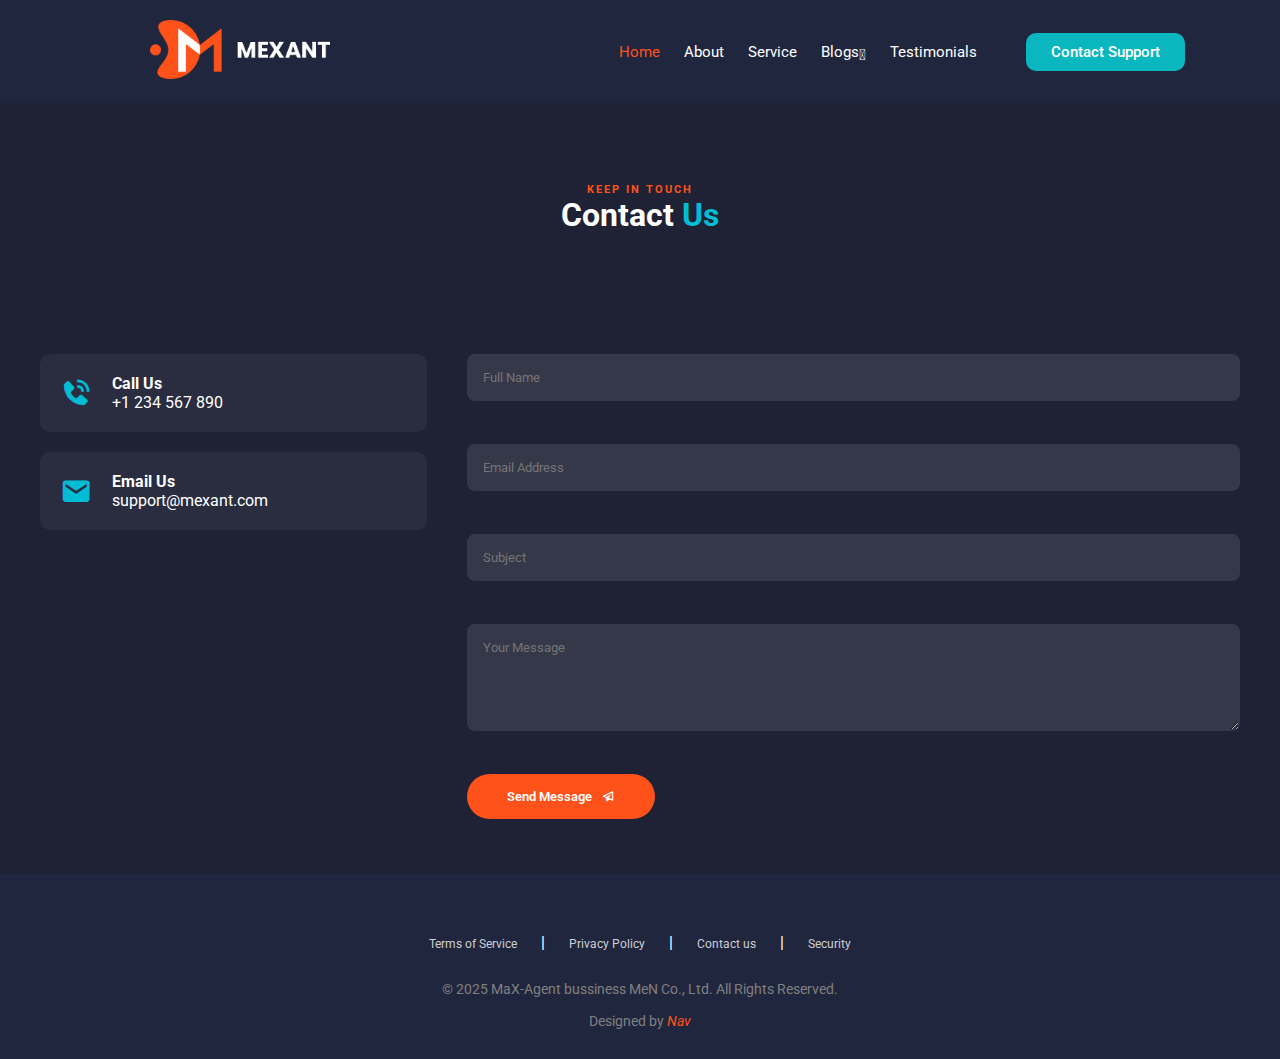
<file: contact.html>
<!DOCTYPE html>
<html lang="en">

<head>
    <meta charset="UTF-8">
    <meta name="viewport" content="width=device-width, initial-scale=1.0">
    <title>Contact Us - Mexant</title>
    <link href='https://unpkg.com/boxicons@2.1.4/css/boxicons.min.css' rel='stylesheet'>
    <link href='https://cdn.boxicons.com/fonts/basic/boxicons.min.css' rel='stylesheet'>
    <link rel="stylesheet" href="style.css">

</head>

<body>

    <header>
        <div class="logo">
            <a href="index.html"><img src="assets/maxlogo.png" alt="logo img"></a>
            <div class="mobilemenu">
                <i class='bxr  bx-menu-left' id="menutoggle"></i>
            </div>
        </div>

        <div class="menubar" id="navbar">
            <ul>
                <li><a href="#home" class="home">Home</a></li>
                <li><a href="#about">About</a></li>
                <li><a href="#service">Service</a></li>
                <li class="supermenu"><a href="javascript:void(0)">Blogs<i class='bxr  bx-chevron-down'></i> </a>
                    <ul class="submenu">
                        <li><a href="#">Our service</a></li>
                        <li><a href="about.html">About Us</a></li>
                        <li><a href="#">Contact Us</a></li>
                    </ul>
                </li>
                <li><a href="#gallery">Testimonials</a></li>
                <li class="btncontact"><a href="#contact">Contact Support</a></li>
            </ul>
        </div>
    </header>

    <section class="contact-hero">
        <div class="container">
            <h6>KEEP IN TOUCH</h6>
            <h1>Contact <span>Us</span></h1>
        </div>
    </section>

    <section class="contact-body">
        <div class="container contact-wrapper">
            <div class="contact-info">
                <div class="info-card">
                    <i class='bx bxs-phone-call'></i>
                    <div>
                        <h4>Call Us</h4>
                        <p>+1 234 567 890</p>
                    </div>
                </div>
                <div class="info-card">
                    <i class='bx bxs-envelope'></i>
                    <div>
                        <h4>Email Us</h4>
                        <p>support@mexant.com</p>
                    </div>
                </div>
            </div>

            <div class="contact-form-container">
                <form id="contactForm">
                    <div class="input-group">
                        <input type="text" id="name" placeholder="Full Name">
                        <small class="error-msg"></small>
                    </div>
                    <div class="input-group">
                        <input type="email" id="email" placeholder="Email Address">
                        <small class="error-msg"></small>
                    </div>
                    <div class="input-group">
                        <input type="text" id="subject" placeholder="Subject">
                        <small class="error-msg"></small>
                    </div>
                    <div class="input-group">
                        <textarea id="message" rows="5" placeholder="Your Message"></textarea>
                        <small class="error-msg"></small>
                    </div>
                    <button type="submit" class="submit-btn">Send Message <i class='bx bx-paper-plane'></i></button>
                    <div id="formStatus"></div>
                </form>
            </div>
        </div>
    </section>
    <footer>
        <br>
        <div class="footmenu">
            <ul>
                <li><a href="">Terms of Service</a></li>
                <li>|</li>
                <li><a href="">Privacy Policy</a></li>
                <li>|</li>
                <li><a href="">Contact us</a></li>
                <li>|</li>
                <li><a href="">Security</a></li>
            </ul>
        </div>
        <br>
        <div class="foot">
            <p>© 2025 MaX-Agent bussiness MeN Co., Ltd. All Rights Reserved.</p><br>
            <p>Designed by <em style="color: #ff511a; cursor: pointer; ">Nav</em></p>
        </div>
    </footer>

    <script src="script.js"></script>
</body>

</html>
</file>
<file: style.css>
@import url('https://fonts.googleapis.com/css2?family=Poppins:ital,wght@0,100;0,200;0,300;0,400;0,500;0,600;0,700;0,800;0,900;1,100;1,200;1,300;1,400;1,500;1,600;1,700;1,800;1,900&family=Roboto+Slab:wght@100..900&family=Roboto:ital,wght@0,100..900;1,100..900&display=swap');

* {
    padding: 0%;
    margin: 0%;
    box-sizing: border-box;
    scroll-behavior: smooth;
    font-family: "Roboto", sans-serif;
}

header {
    display: flex;
    justify-content: space-around;
    align-items: center;
    background-color: #20263e;
    position: sticky;
    top: 0;
    z-index: 3000;

}

.logo img {
    padding: 10px;
    margin: 10px;
    width: 200px;

}

.logo i {
    font-size: 35px;
    padding: 20px;
    margin: 10px;
    display: none;

}

.logo {
    display: flex;
    justify-content: space-around;
    align-items: center;
}

.menubar ul li {
    list-style-type: none;
    display: inline-block;
    padding: 10px;

}

.menubar ul li a {
    text-decoration: none;
    font-size: 15px;
    color: #fff;
}

.menubar ul li a.home {
    color: #ff511a;
}

.menubar ul li:hover {
    background-color: #dee5fe;
    border-radius: 10px;
    transition: all 0.4s ease-in-out;
    cursor: pointer;
}

.menubar ul li:hover a {
    color: #ff511a;
}

.supermenu {
    position: relative;
    display: flex;
    justify-content: center;
    align-items: center;
}


.supermenu i {
    position: relative;
    top: 3px;
}

.submenu {
    position: absolute;
    top: 115%;
    left: -50px;
    opacity: 0;
    visibility: hidden;
    transform: translateY(10px);
    transition: all 0.3s ease;
    list-style: none;
    padding: 0px 0px;
    z-index: 999;
    border-radius: 10px;
    background-color: #ffffff8e;
    box-shadow: rgba(0, 0, 0, 0.16) 0px 10px 36px 0px, rgba(0, 0, 0, 0.06) 0px 0px 0px 1px;
}

.supermenu:hover .submenu {
    /* display: block;
     */
    opacity: 1;
    visibility: visible;
    transform: translateY(0);
}

.submenu li {
    width: 200px;
}

.submenu li a {
    display: block;
    padding: 10px 15px;
    color: #fff !important;
    text-decoration: none;
    font-weight: 500;
    transition: background 0.2s;
}

.submenu li a:hover {

    color: #20263e !important;
    border-radius: 5px;
    transition: all 0.5s ease-in-out;
}

.btncontact {
    padding: 10px 25px !important;
    position: relative;
    left: 35px;
    border-radius: 10px;
    background-color: rgba(0, 255, 255, 0.67);
    transition: all 0.4s ease-in-out;
}

.btncontact a {
    color: #000;
    text-decoration: none;
    font-weight: 500;
    display: block;
}

.btncontact:hover {
    background-color: rgba(0, 255, 255, 0.377);
    transform: translateY(-3px);
    box-shadow: 0 4px 10px rgba(0, 119, 182, 0.4);
}

.btncontact:hover a {
    color: #20263e !important;
}

/*herosection*/
.herosection {
    background-image: url("assets/slide-01.jpg");
    background-repeat: no-repeat;
    background-size: cover;
    background-position: center;
    height: 100vh;
    padding: 60px 60px;
}

.herocontent {
    color: bisque;
    padding: 30px 10px;
    margin: 10px;
}

.herocontent h2 {
    font-size: 60px;
    padding: 10px;
}

.herocontent p {
    font-size: 16px;
    padding: 10px;
    width: 400px;
}

.btn {
    display: inline-block;
    padding: 25px 0px;

}

.herocontent button {

    margin: 10px;
    cursor: pointer;
    color: #fff;
    display: inline;
    padding: 10px 15px !important;
    border-radius: 5px;
    background-color: rgba(0, 255, 255, 0.727);
    border: none;
}

.herocontent .secbtn {

    margin: 10px;
    cursor: pointer;
    color: #fff;
    display: inline;
    padding: 10px 15px !important;
    border-radius: 5px;
    background-color: #ff511a;
    border: none;
}

.herocontent button i {
    padding: 0px 8px;
    font-size: 18px;
    position: relative;
    top: 4px;
}

.herocontent button:hover {
    background-color: rgba(0, 255, 255, 0.477);
}


.herocontent button:hover i {
    transform: scale(1.3);
    transition: all 0.4s ease-in-out;

}

.break {
    border-radius: 3px;
    width: 70px;
    height: 5px;
    margin: 30px 10px;
    background-color: #fff;

}

/* ad section*/
.adsection {
    padding: 60px 60px;
}

.adbox {
    /*border: 1px solid;*/
    border-radius: 10px;
    padding: 20px 20px;
    margin: 10px 10px;
    box-shadow: rgba(0, 0, 0, 0.16) 0px 10px 36px 0px, rgba(0, 0, 0, 0.06) 0px 0px 0px 1px;
    width: 50%;
    display: flex;
    justify-content: center;
    align-items: center;
    background-color: aliceblue;
}

.adicon {
    font-size: 2.5rem;
    padding: 10px;
    margin: 10px;
    color: rgb(67, 186, 127);
}

.adbox:hover i {
    transform: scale(1.5);
    transition: all 0.5s ease-in-out;
}

.adcontent {
    padding: 10px;
    margin: 5px;
}

.adcontent h3 {
    font-size: 1.6rem;
    padding: 5px;
}

.adcontent p {
    font-size: 1rem;
    padding: 5px;
    color: #1f2235 !important;
}

.adrow {
    display: flex;
    justify-content: center;
    align-items: center;
}

/*service*/
.service {
    padding: 60px 60px;
    background-image: url("assets/calculator-bg.jpg");
    background-repeat: no-repeat;
    background-position: center;
    background-size: cover;
    height: 40vh;

}

.leftcontent {
    color: bisque;
    padding: 30px 10px;
    margin: 10px;
}

.leftcontent h3 {
    font-size: 40px;
    padding: 10px;
    width: 55%;
}

.rightcontent button {

    margin: 10px;
    cursor: pointer;
    color: #fff;
    display: inline;
    padding: 10px 15px !important;
    border-radius: 5px;
    background-color: rgba(0, 255, 255, 0.727);
    border: none;
}

.rightcontent .secbtn {

    margin: 10px;
    cursor: pointer;
    color: #fff;
    display: inline;
    padding: 10px 15px !important;
    border-radius: 5px;
    background-color: #ff511a;
    border: none;
}

.rightcontent button i {
    padding: 0px 8px;
    font-size: 18px;
    position: relative;
    top: 4px;
}

.rightcontent button:hover {
    background-color: rgba(0, 255, 255, 0.477);
}

.rightcontent button:hover i {
    transform: scale(1.3);
    transition: all 0.4s ease-in-out;

}

.serrows {
    display: flex;
    justify-content: space-between;
    align-items: center;
}

/* aboutsection */
.aboutsection {
    padding: 80px 60px;
    height: 100vh;
    position: relative;

}

.layer {
    content: "";
    background: linear-gradient(90deg, rgba(32, 38, 62, 0.66) 26%, rgba(255, 255, 255, 0.92) 50%, rgba(255, 81, 26, 0.66) 73%);
    width: 100%;
    height: 100vh;
    position: absolute;
    left: 0%;
    top: 0%;
    z-index: -1000;
}

.aboutus {
    text-align: center;
    margin: 30px;
    margin-bottom: 60px;
}

.aboutus h3 {
    color: #ff511a;
    text-transform: uppercase;
    font-size: 16px;
}

.aboutus h1 {
    color: #20263e;
}

/* Layout rows */
.aboutrows {
    display: flex;
    gap: 80px;
}

/* Left side */
.leftabout {
    flex: 1.5;
}

.leftnav ul {
    list-style: none;
    padding: 0;
    margin-bottom: 20px;
}

.leftnav ul li {
    list-style-type: none;
    border-radius: 5px !important;
    background-color: #fff;
    padding: 15px 30px;
    margin: 20px;
    box-shadow: rgba(0, 0, 0, 0.16) 0px 10px 36px 0px, rgba(0, 0, 0, 0.06) 0px 0px 0px 1px;
    display: inline-block;
    cursor: pointer;
}

.leftnav ul li a {
    text-decoration: none;
    color: #20263e;
    font-size: 18px;
    font-weight: 600;
}

.leftnav ul li:hover a {
    color: rgb(4, 227, 227);
}

/* Table */
.lefttables table {
    border-collapse: collapse;
    width: 100%;
    background: #ffffffcb;
    box-shadow: 0 2px 5px rgba(0, 0, 0, 0.1);
    border-radius: 5px;

}

.lefttables th,
.lefttables td {
    border-bottom: 1px solid #ddd;
    padding: 20px 10px;
    text-align: left;
    color: #1f2235 !important;
}

/* .lefttables th {
    background: #f2f2f2;
    font-weight: bold;
} */

.lefttables td:first-child {
    color: rgb(67, 186, 127);
    font-weight: 800;
}

.lefttables th:first-child {
    color: #ff511a;
}

/* Right side */
.rightabout {
    flex: 1;
    background: #ffffffcc;
    padding: 20px;
    box-shadow: 0 2px 5px rgba(0, 0, 0, 0.1);
    border-radius: 8px;
}

.rightabout h4 {
    font-size: 20px;
    margin-bottom: 15px;
    color: #20263e;
    font-weight: 900;
}

.rightabout p {
    margin-bottom: 10px;
    color: #555;
    line-height: 2;
}

.rightabout button {
    margin: 10px 10px;
    cursor: pointer;
    color: #fff;
    display: inline;
    padding: 10px 15px !important;
    border-radius: 5px;
    background-color: rgba(0, 255, 255, 0.727);
    border: none;
}

.rightabout button i {
    padding: 0px 8px;
    font-size: 18px;
    position: relative;
    top: 4px;

}

.rightabout button:hover {
    background-color: rgba(0, 255, 255, 0.477);
}

.rightabout button:hover i {
    transform: scale(1.3);
    transition: all 0.4s ease-in-out;
}

/* service section*/
.service-page-section {
    padding: 100px 5%;
    background-color: #f9f9f9;
    /* Light background to contrast with dark sections */
}

.service-intro {
    text-align: center;
    margin-bottom: 60px;
}

.service-intro h3 {
    font-size: 2.5rem;
    color: #1f2235;
    margin-top: 10px;
}

.service-grid {
    display: grid;
    grid-template-columns: repeat(auto-fit, minmax(250px, 1fr));
    gap: 30px;
    max-width: 1200px;
    margin: 0 auto;
}

.service-card {
    background: #fff;
    padding: 40px 30px;
    border-radius: 20px;
    box-shadow: 0 10px 30px rgba(0, 0, 0, 0.05);
    transition: all 0.4s ease;
    text-align: left;
    border-bottom: 4px solid transparent;
}

.service-card:hover {
    transform: translateY(-10px);
    border-color: #ff511a;
    box-shadow: 0 15px 40px rgba(0, 0, 0, 0.1);
}

.icon-box {
    width: 60px;
    height: 60px;
    background: rgba(255, 81, 26, 0.1);
    color: #ff511a;
    border-radius: 12px;
    display: flex;
    align-items: center;
    justify-content: center;
    font-size: 2rem;
    margin-bottom: 25px;
}

.service-card h4 {
    font-size: 1.4rem;
    color: #1f2235;
    margin-bottom: 15px;
}

.service-card p {
    color: #666;
    line-height: 1.6;
    margin-bottom: 20px;
}

.learn-more {
    text-decoration: none;
    color: #ff511a;
    font-weight: 600;
    font-size: 0.9rem;
    transition: 0.3s;
}

.learn-more:hover {
    letter-spacing: 1px;
}

/* Featured Service Styling */
.active-service {
    background: #1f2235;
}

.active-service h4,
.active-service p {
    color: #fff;
}

/*slider section */
.slidersection {
    padding: 80px 0;
    /* Changed padding for better centering */
    background-image: radial-gradient(at 40% 20%, rgb(255, 184, 122) 0px, transparent 50%),
        radial-gradient(at 80% 0%, rgb(31, 221, 255) 0px, transparent 50%),
        radial-gradient(at 0% 50%, rgb(255, 219, 222) 0px, transparent 50%),
        radial-gradient(at 80% 50%, rgb(255, 133, 173) 0px, transparent 50%),
        radial-gradient(at 0% 100%, rgb(255, 181, 138) 0px, transparent 50%),
        radial-gradient(at 80% 100%, rgb(107, 102, 255) 0px, transparent 50%),
        radial-gradient(at 0% 0%, rgb(255, 133, 167) 0px, transparent 50%);
    background-repeat: no-repeat;
    overflow-x: hidden;
}

.mainslider {
    width: 800px;
    /* Must match the .slider width */
    margin: 0 auto;
    overflow: hidden;
}

.sliderrow {
    display: flex;
    width: 300%;
    /* Number of slides * 100% */
    transition: transform 0.6s cubic-bezier(0.65, 0, 0.35, 1);
}

.slider {
    position: relative;
    width: 800px;
    /* Fixed width for the viewport */
    height: 450px;
    flex-shrink: 0;
}

.content {
    border-radius: 15px;
    box-shadow: 0 8px 32px rgba(0, 0, 0, 0.1);
    background: rgba(255, 255, 255, 0.6);
    backdrop-filter: blur(10px);
    -webkit-backdrop-filter: blur(10px);
    color: #4d4352;
    padding: 40px;
    width: 450px;
    position: absolute;
    left: 0;
    top: 50%;
    z-index: 10;
    transform: translateY(-50%);
}

.hero {
    position: absolute;
    right: 50px;
    top: 0;
    height: 100%;
}

.hero img {
    height: 100%;
    width: 350px;
    border-radius: 15px;
    object-fit: cover;
    box-shadow: 0 10px 20px rgba(0, 0, 0, 0.1);
}

/* Indicators */
.indicator {
    display: flex;
    justify-content: center;
    margin-top: 30px;
}

.btnn {
    width: 12px;
    height: 12px;
    background: rgba(255, 255, 255, 0.5);
    margin: 0 8px;
    border-radius: 10px;
    cursor: pointer;
    transition: 0.3s;
}

.btnn.active {
    width: 30px;
    background: #fff;
}

/*support section*/

.support-section {
    padding: 100px 10%;
    background: #1f2235;
    /* Dark theme to match your header */
    color: #fff;
    display: flex;
    justify-content: center;
}

.support-container {
    display: flex;
    gap: 50px;
    align-items: center;
    max-width: 1200px;
    width: 100%;
}

/* Left Side - Agent Card */
.agent-card {
    flex: 1;
    background: rgba(255, 255, 255, 0.05);
    backdrop-filter: blur(10px);
    border: 1px solid rgba(255, 255, 255, 0.1);
    padding: 40px;
    border-radius: 20px;
    position: relative;
    overflow: hidden;
}

.agent-badge {
    position: absolute;
    top: 20px;
    right: -30px;
    background: #ff511a;
    padding: 5px 40px;
    transform: rotate(45deg);
    font-size: 0.8rem;
    font-weight: bold;
}

.agent-img {
    width: 50%;
    height: 80px;
    border-radius: 20px;
    border: 3px solid bisque;
    padding: 10px;
    margin-bottom: 20px;
}

.agent-info h2 {
    font-size: 2rem;
    margin-bottom: 15px;
    background: linear-gradient(to right, #fff, #00bcd4);
    -webkit-background-clip: text;
    -webkit-text-fill-color: transparent;
}

.contact-details span {
    display: block;
    margin-top: 10px;
    color: #00bcd4;
    font-weight: 500;
}

/* Right Side - Form */
.support-form-container {
    flex: 1;
}

#agent-form {
    display: flex;
    flex-direction: column;
    gap: 20px;
}

#agent-form h3 {
    font-size: 1.5rem;
    margin-bottom: 10px;
}

.input-group input,
.input-group textarea {
    width: 100%;
    padding: 15px;
    background: rgba(255, 255, 255, 0.1);
    border: 1px solid transparent;
    border-radius: 8px;
    color: #fff;
    outline: none;
    transition: 0.3s;
}

.input-group input:focus,
.input-group textarea:focus {
    border-color: #ff511a;
    background: rgba(255, 255, 255, 0.15);
}

.submit-btn {
    background: #ff511a;
    color: white;
    padding: 15px 30px;
    border: none;
    border-radius: 50px;
    font-weight: 600;
    cursor: pointer;
    transition: 0.3s;
    display: flex;
    align-items: center;
    justify-content: center;
    gap: 10px;
}

.submit-btn:hover {
    background: #e44516;
    transform: translateY(-3px);
    box-shadow: 0 10px 20px rgba(255, 81, 26, 0.3);
}


@media (max-width: 768px) {
    .support-container {
        flex-direction: column;
    }
}

/* map section */
.google-map-part {
    padding: 80px 0;
    background-color: #1f2235;
    /* Dark blue from your header */
}

.map-container {
    max-width: 1100px;
    margin: 0 auto;
    padding: 0 20px;
}

.map-header {
    background: #2a2d45;
    padding: 15px 25px;
    border-radius: 15px 15px 0 0;
    display: flex;
    align-items: center;
    gap: 10px;
    color: #00bcd4;
    /* Teal color */
    font-weight: 600;
    border-bottom: 2px solid #ff511a;
    /* Orange accent line */
}

.map-header i {
    font-size: 1.5rem;
}

.map-wrapper {
    overflow: hidden;
    line-height: 0;
    /* Removes extra space at bottom */
    box-shadow: 0 10px 30px rgba(0, 0, 0, 0.3);
}

.map-wrapper iframe {
    filter: grayscale(1) invert(0.9) contrast(1.2);
    /* Makes map dark to match theme */
    transition: 0.5s ease;
}

.map-wrapper:hover iframe {
    filter: grayscale(0) invert(0) contrast(1);
    /* Turns back to color on hover */
}

.map-footer {
    background: #2a2d45;
    padding: 15px;
    text-align: center;
    border-radius: 0 0 15px 15px;
    color: #ccc;
    font-size: 0.9rem;
}

/*footer*/
footer {
    padding: 30px 0px;
    text-align: center;
    background-color: #20263e;
}

.footmenu ul li {
    list-style-type: none;
    display: inline-block;
    padding: 10px;
}

.footmenu ul li a {
    text-decoration: none;
    color: #ffffffc8;
    font-size: 12px;
}

.footmenu ul li a:hover {
    color: rgba(0, 255, 255, 0.727);
    transition: all 0.5s ease-in-out;
}

.foot {
    color: rgb(128, 128, 128);
    font-size: 14px;
}

/* about page */
/* Color Variables */
:root {
    --dark-bg: #1f2235;
    --orange: #ff511a;
    --teal: #00bcd4;
    --text-gray: #a4a7b5;
}

body {
    background-color: var(--dark-bg);
    color: #fff;
    font-family: 'Poppins', sans-serif;
    margin: 0;
}

.container {
    max-width: 1200px;
    margin: 0 auto;
    padding: 0 20px;
}

/* Page Header Section */
.page-header {
    background: linear-gradient(rgba(31, 34, 53, 0.8), rgba(31, 34, 53, 0.8)), url('assets/banner-bg.jpg');
    background-size: cover;
    background-position: center;
    padding: 100px 0;
    text-align: center;
}

.page-header h1 {
    font-size: 3rem;
    margin-bottom: 10px;
}

.page-header p a {
    color: var(--orange);
    text-decoration: none;
}

/* About Detail Section */
.about-detail {
    padding: 100px 0;
}

.flex-row {
    display: flex;
    align-items: center;
    gap: 60px;
}

.about-img-box {
    position: relative;
    flex: 1;
}

.main-about-img {
    width: 100%;
    border-radius: 20px;
    box-shadow: 0 20px 40px rgba(0, 0, 0, 0.3);
}

.experience-badge {
    position: absolute;
    bottom: -30px;
    right: -20px;
    background: var(--orange);
    padding: 20px 40px;
    border-radius: 15px;
    text-align: center;
}

.about-text-box {
    flex: 1;
}

.about-text-box h6 {
    color: var(--orange);
    letter-spacing: 2px;
    margin-bottom: 15px;
}

.about-text-box h2 span {
    color: var(--teal);
}

.check-list {
    list-style: none;
    padding: 0;
    margin: 30px 0;
}

.check-list li {
    margin-bottom: 15px;
    display: flex;
    align-items: center;
    gap: 10px;
}

.check-list i {
    color: var(--teal);
    font-size: 1.2rem;
}

.learn-btn {
    background: var(--orange);
    color: white;
    padding: 15px 35px;
    text-decoration: none;
    border-radius: 50px;
    display: inline-block;
    transition: 0.3s;
}

.learn-btn:hover {
    transform: translateY(-5px);
    box-shadow: 0 10px 20px rgba(255, 81, 26, 0.3);
}

/* Mission Grid */
.grid-3 {
    display: grid;
    grid-template-columns: repeat(3, 1fr);
    gap: 30px;
    padding-bottom: 100px;
}

.m-card {
    background: rgba(255, 255, 255, 0.05);
    padding: 40px;
    border-radius: 20px;
    border: 1px solid rgba(255, 255, 255, 0.1);
    transition: 0.3s;
}

.m-card i {
    font-size: 3rem;
    color: var(--teal);
    margin-bottom: 20px;
}

.m-card:hover {
    background: rgba(255, 255, 255, 0.1);
    border-color: var(--orange);
}

@media (max-width: 768px) {

    .flex-row,
    .grid-3 {
        flex-direction: column;
        grid-template-columns: 1fr;
    }
}

/* contact us page */
.container {
    max-width: 1200px;
    margin: 0 auto;
    padding: 0 20px;
}

/* Hero Section */
.contact-hero {
    padding: 80px 0;
    text-align: center;
}

.contact-hero h6 {
    color: #ff511a;
    letter-spacing: 2px;
}

.contact-hero h1 span {
    color: #00bcd4;
}

/* Wrapper */
.contact-wrapper {
    display: flex;
    gap: 40px;
    padding: 40px 0;
    flex-wrap: wrap;
}

.contact-info {
    flex: 1;
    min-width: 300px;
}

.contact-form-container {
    flex: 2;
    min-width: 350px;
}

/* Info Cards */
.info-card {
    display: flex;
    align-items: center;
    gap: 20px;
    background: rgba(255, 255, 255, 0.05);
    padding: 20px;
    border-radius: 10px;
    margin-bottom: 20px;
}

.info-card i {
    font-size: 2rem;
    color: #00bcd4;
}

/* Input Styling */
.input-row {
    display: flex;
    gap: 20px;
}

.input-group {
    display: flex;
    flex-direction: column;
    width: 100%;
    margin-bottom: 10px;
}

input,
textarea {
    width: 100%;
    padding: 15px;
    background: rgba(255, 255, 255, 0.08);
    border: 1px solid rgba(255, 255, 255, 0.1);
    border-radius: 8px;
    color: #fff;
    outline: none;
    box-sizing: border-box;
}

input:focus,
textarea:focus {
    border-color: #ff511a;
}

/* ERROR MESSAGE STYLE - IMPORTANT */
.input-group {
    margin-bottom: 20px;
    display: flex;
    flex-direction: column;
}

.error-msg {
    color: #ff511a !important;
    font-size: 0.8rem;
    font-weight: 600;
    height: 18px;
    /* Keeps space for the message */
    margin-top: 5px;
    display: block;
}

/* input.invalid,
textarea.invalid {
    border: 1px solid #ff511a !important;
} */
.invalid {
    border: 2px solid #ff511a !important;
}

.submit-btn {
    background: #ff511a;
    color: #fff;
    padding: 15px 40px;
    border: none;
    border-radius: 50px;
    cursor: pointer;
    font-weight: 600;
    width: fit-content;
}

#formStatus {
    margin-top: 15px;
    font-weight: bold;
}

@media (min-width:320px) and (max-width:480px) {
    header {
        display: block;
        position: relative;
        position: sticky;
        top: -1;
    }

    .logo i {
        display: block;
        color: #fff;
    }

    .menubar ul li {
        display: block;
    }

    .menubar {
        background-color: #b6b7bc;
        position: absolute;
        width: 100%;
        left: -100%;
        transition: all 0.4s ease-in-out;
    }

    .menubar.open {
        left: -0%;
    }

    .submenu {
        left: 0;
    }

    .btncontact {
        position: relative;
        left: 0%;
    }

    .herosection {
        padding: 60px 0px;
    }

    .herocontent {
        width: inherit;
    }

    .herocontent h2 {
        font-size: 2rem;
    }

    .herocontent p {
        width: 100%;
    }

    .adsection {
        padding: 60px 0px;
    }

    .adrow {
        display: block;
    }

    .adbox {
        display: block;
        width: inherit;
    }

    .service {
        padding: 60px 0px;
        height: inherit;

    }

    .leftcontent {
        width: inherit;
    }

    .leftcontent h3 {
        font-size: 2.5rem;

    }

    .serrows {
        display: block;
    }

    .aboutsection {
        padding: 60px 0px;
        height: inherit;
    }

    .aboutrows {
        display: block;
    }

    .leftabout {
        display: block;
        width: 100%;
    }

    .leftnav ul li {
        display: flex;
        justify-content: center;
        align-items: center;
    }

    .layer {
        height: 100%;
    }

    .aboutus h1 {
        font-size: 2rem;
    }

    .aboutus h3 {
        font-size: 1rem;
    }

    .rightabout {
        margin: 10px;
        margin-top: 50px;
    }

    .formsection {
        padding: 30px 0px;
    }

    .formrow {
        display: block;
    }

    .akkaimg {
        display: none;
    }

    .formright {
        padding: 10px 0px;
        margin: 10px;
    }

    .formheading {
        position: relative;
        top: auto;
        left: auto;
        text-align: left;
        margin-bottom: 40px;
    }

    .form {
        width: 100%;
        margin: 0;
        padding: 10px;
    }

    .mainslider,
    .sliderrow {
        width: 100% !important;
        overflow: visible;
    }

    .slider {
        width: 100% !important;
        min-width: 100% !important;
        height: auto !important;
        box-sizing: border-box;
        padding: 8px 0px;
    }

    .content {
        position: relative !important;
        width: calc(100% - 32px) !important;
        left: 0 !important;
        top: auto !important;
        transform: none !important;
        margin: 0 auto 12px !important;
        padding: 18px !important;
        box-shadow: 0 4px 20px rgba(0, 0, 0, 0.08) !important;
        backdrop-filter: none !important;

    }

    .hero {
        position: relative !important;
        left: 0 !important;
        top: 0 !important;
        width: 100% !important;
        height: auto !important;
        display: block !important;
        margin: 0 auto !important;
        text-align: center;
    }

    .hero img {
        width: 90% !important;
        max-width: 360px !important;
        height: auto !important;
        margin: 0 auto !important;
        display: block !important;
        object-fit: cover !important;
        border-radius: 10px !important;
    }

    .content p {
        font-size: 0.98rem !important;
        line-height: 1.35 !important;
    }

    .content h2 {
        font-size: 1.05rem !important;
        margin-top: 12px !important;
    }

    .content i {
        font-size: 1.6rem !important;
        margin-bottom: 18px !important;
    }

    /* tighten indicator spacing */
    .indicator {
        margin-top: 1.5rem !important;
    }

    .clientsection {
        padding: 60px 0px;
    }


    .companyimg {
        display: block;
        text-align: center;
    }

    .bxslider li img {
        max-width: 120px;
    }

    .bx-wrapper .bx-pager {
        bottom: 5px;
        transform: translateX(-50%) scale(0.9);
    }
}
</file>
